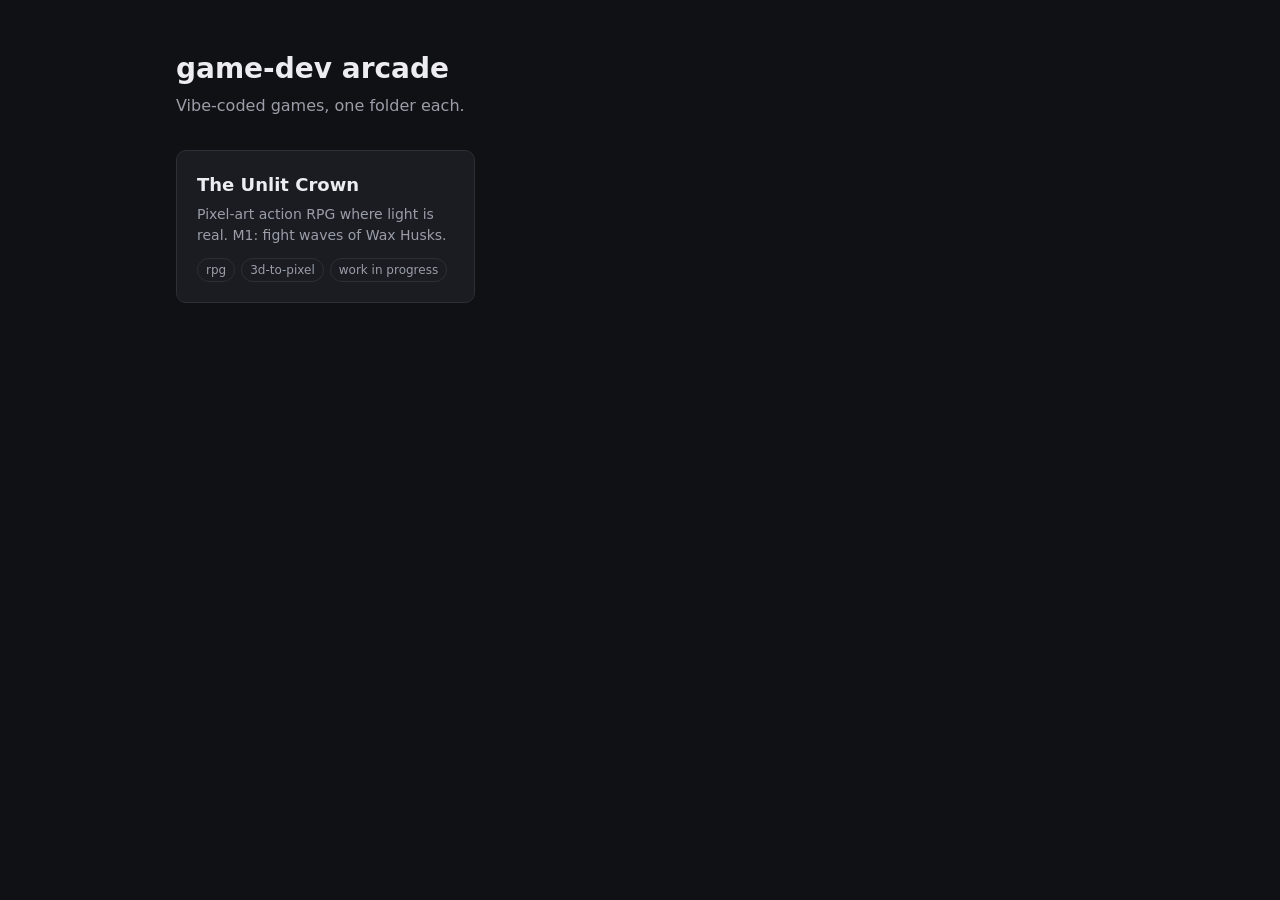
<file: index.html>
<!doctype html>
<html lang="en">
<head>
  <meta charset="utf-8">
  <meta name="viewport" content="width=device-width, initial-scale=1">
  <title>game-dev arcade</title>
  <style>
    :root {
      --bg: #101114;
      --surface: #1a1c21;
      --border: #2c2f36;
      --text: #ececf1;
      --muted: #9a9ea8;
      --accent: #7dd3a8;
    }
    * { box-sizing: border-box; }
    body {
      margin: 0;
      background: var(--bg);
      color: var(--text);
      font: 16px/1.5 system-ui, -apple-system, "Segoe UI", sans-serif;
    }
    main { max-width: 960px; margin: 0 auto; padding: 48px 16px; }
    h1 { margin: 0 0 4px; font-size: 28px; }
    .sub { margin: 0 0 32px; color: var(--muted); }
    .grid {
      display: grid;
      grid-template-columns: repeat(auto-fill, minmax(240px, 1fr));
      gap: 16px;
    }
    .card {
      display: block;
      padding: 20px;
      background: var(--surface);
      border: 1px solid var(--border);
      border-radius: 10px;
      color: inherit;
      text-decoration: none;
    }
    .card:hover, .card:focus-visible { border-color: var(--accent); outline: none; }
    .card h2 { margin: 0 0 6px; font-size: 18px; }
    .card p { margin: 0 0 12px; color: var(--muted); font-size: 14px; }
    .tags { display: flex; flex-wrap: wrap; gap: 6px; }
    .tag { font-size: 12px; padding: 2px 8px; border: 1px solid var(--border); border-radius: 999px; color: var(--muted); }
    .empty { color: var(--muted); }
    code { background: var(--surface); padding: 2px 6px; border-radius: 4px; }
  </style>
</head>
<body>
  <main>
    <h1>game-dev arcade</h1>
    <p class="sub">Vibe-coded games, one folder each.</p>
    <div id="games" class="grid"></div>
  </main>
  <script>
    const root = document.getElementById('games');

    function empty(msg) {
      root.innerHTML = '';
      const p = document.createElement('p');
      p.className = 'empty';
      p.innerHTML = msg;
      root.appendChild(p);
    }

    fetch('games.json', { cache: 'no-cache' })
      .then(r => r.json())
      .then(games => {
        if (!games.length) {
          empty('No games yet. Run <code>node scripts/new-game.mjs my-game "My Game"</code> to add one.');
          return;
        }
        for (const g of games) {
          const a = document.createElement('a');
          a.className = 'card';
          a.href = `games/${g.slug}/`;
          const h = document.createElement('h2');
          h.textContent = g.title;
          const p = document.createElement('p');
          p.textContent = g.description || '';
          const tags = document.createElement('div');
          tags.className = 'tags';
          for (const t of g.tags || []) {
            const s = document.createElement('span');
            s.className = 'tag';
            s.textContent = t;
            tags.appendChild(s);
          }
          a.append(h, p, tags);
          root.appendChild(a);
        }
      })
      .catch(() => empty('Could not load games.json. Serve this folder over HTTP (for example <code>npx serve .</code>).'));
  </script>
</body>
</html>
</file>
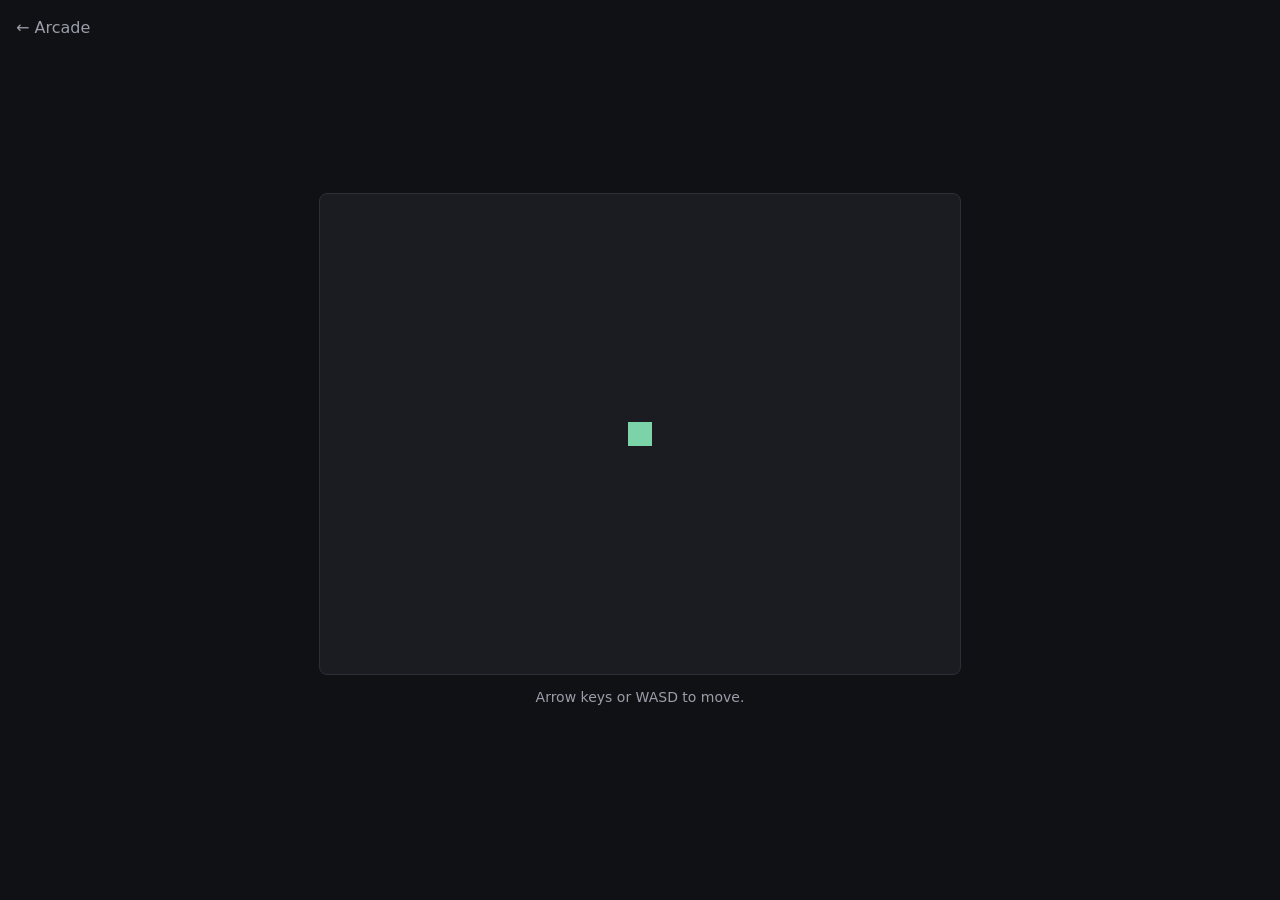
<file: templates/vanilla-js/index.html>
<!doctype html>
<html lang="en">
<head>
  <meta charset="utf-8">
  <meta name="viewport" content="width=device-width, initial-scale=1">
  <title>__TITLE__</title>
  <link rel="stylesheet" href="style.css">
</head>
<body>
  <a class="back" href="../../">&larr; Arcade</a>
  <canvas id="game" width="640" height="480"></canvas>
  <p class="hint">Arrow keys or WASD to move.</p>
  <script src="game.js"></script>
</body>
</html>
</file>
<file: templates/vanilla-js/style.css>
* { box-sizing: border-box; }
body {
  margin: 0;
  min-height: 100vh;
  display: flex;
  flex-direction: column;
  align-items: center;
  justify-content: center;
  gap: 12px;
  padding: 16px;
  background: #101114;
  color: #ececf1;
  font: 16px/1.5 system-ui, -apple-system, "Segoe UI", sans-serif;
}
canvas {
  max-width: 100%;
  height: auto;
  background: #1a1c21;
  border: 1px solid #2c2f36;
  border-radius: 8px;
}
.back {
  position: fixed;
  top: 16px;
  left: 16px;
  color: #9a9ea8;
  text-decoration: none;
}
.back:hover { color: #ececf1; }
.hint { margin: 0; color: #9a9ea8; font-size: 14px; }
</file>
